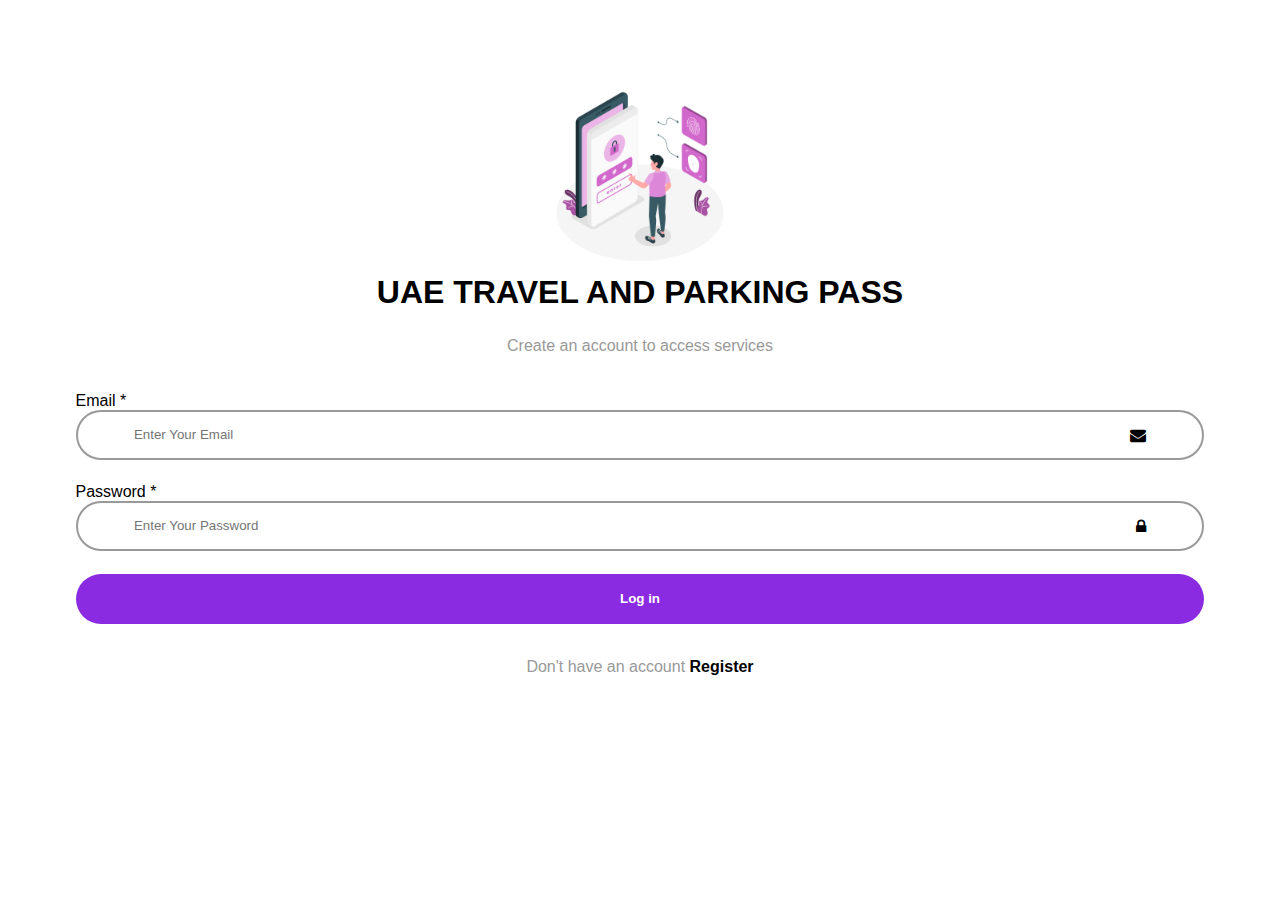
<file: index.html>
<!DOCTYPE html>
<html lang="en">

<head>
    <meta charset="UTF-8">
    <meta name="viewport" content="width=device-width, initial-scale=1.0">
    <link rel="stylesheet" href="https://cdnjs.cloudflare.com/ajax/libs/font-awesome/4.7.0/css/font-awesome.min.css">
    <link rel="stylesheet" href="./stylesheets/style.css">
    <title>Login</title>
</head>

<body>

    <figure>
        <img src="./assets/11436091_4707071.jpg" alt="..." />
    </figure>
    <h1>UAE TRAVEL AND PARKING PASS</h1>
    <p>Create an account to access services</p>
    <form action="home.html">
        <div class="full_input">
            <label for="email">Email *</label>
            <div class="input_field">
                <input type="email" id="email" placeholder="Enter Your Email" required />
                <i class="fa fa-envelope" aria-hidden="true"></i>
            </div>
        </div>
        <div class="full_input">
            <label for="password">Password *</label>
            <div class="input_field">
                <input type="password" id="password" placeholder="Enter Your Password" required />
                <i class="fa fa-lock" aria-hidden="true"></i>
            </div>
        </div>
        <div class="full_input">
            <button type="submit">Log in</button>
        </div>
        <p>Don't have an account <a href="register.html">Register</a></p>
    </form>


</body>

</html>
</file>
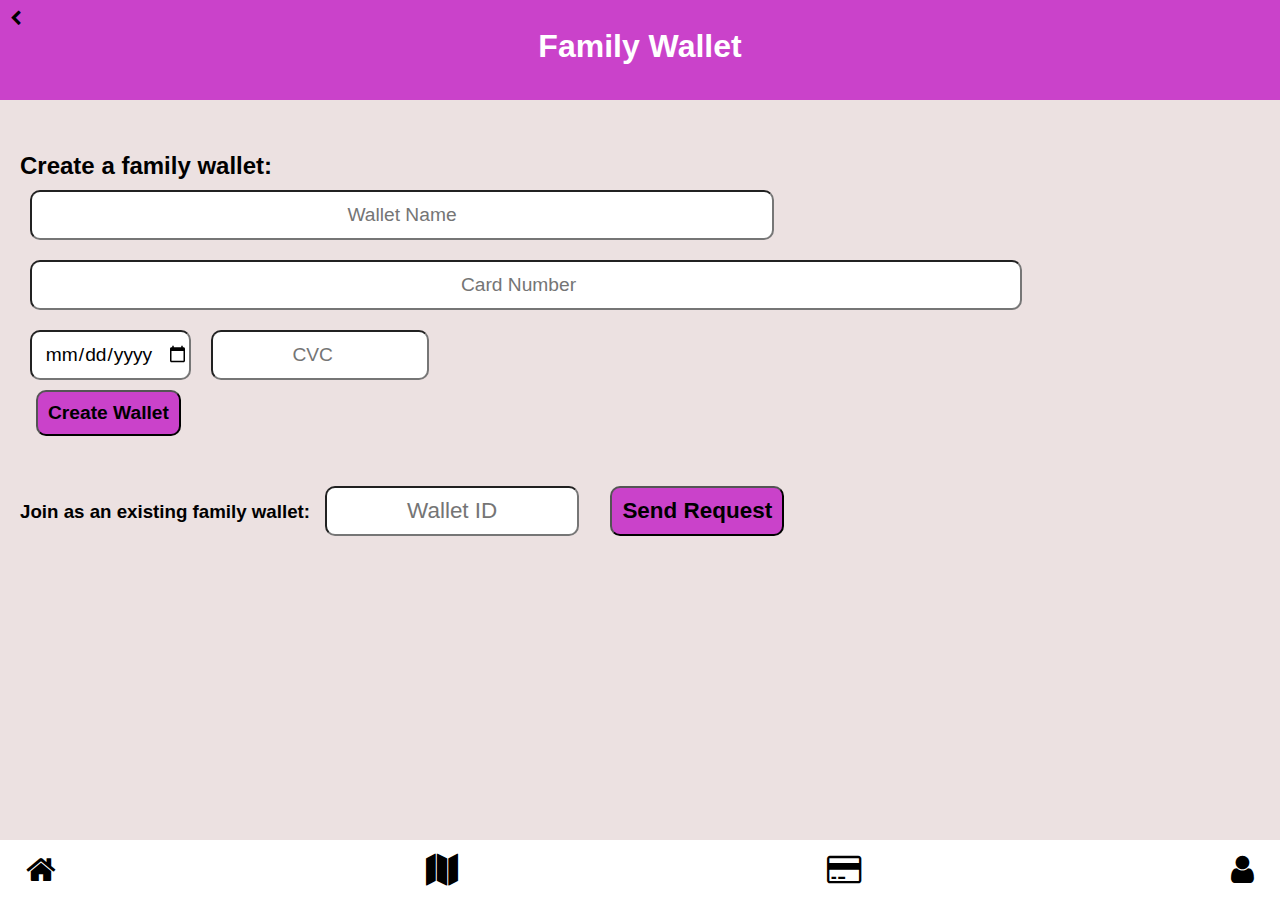
<file: addwallet.html>
<!DOCTYPE html>
<html lang="en">

<head>
    <meta charset="UTF-8">
    <meta name="viewport" content="width=device-width, initial-scale=1.0">
    <link rel="stylesheet" href="https://cdnjs.cloudflare.com/ajax/libs/font-awesome/4.7.0/css/font-awesome.min.css">
    <link rel="stylesheet" href="./stylesheets/addwallet.css">
    <title>Login</title>
</head>

<body>

    <header>
        <nav>
            <ul>
                <li><a href="home.html"><i class="fa fa-home" aria-hidden="true"></i></a></li>
                <li><a href=""><i class="fa fa-map" aria-hidden="true"></i></a></li>
                <li><a href=""><i class="fa fa-credit-card" aria-hidden="true"></i></a></li>
                <li><a href="user.html"><i class="fa fa-user" aria-hidden="true"></i></a></li>
            </ul>
        </nav>
    </header>

    <section class="balance">
        <i class="fa fa-chevron-left" aria-hidden="true"></i>
        <h1>Family Wallet</h1>
    </section>

    <form action="">
        <h2>Create a family wallet:</h2>
        <input type="text" placeholder="Wallet Name" id="name" />
        <br />
        <input type="number" placeholder="Card Number" id="number" />
        <div class="inputs">
            <input type="date" placeholder="Expiry Date" id="expiry" />
            <input type="number" placeholder="CVC" id="cvc" />
        </div>
        <button>Create Wallet</button>
    </form>

    <form action="">
        <h3>Join as an existing family wallet:</h>
            <input type="text" placeholder="Wallet ID" />
            <button>Send Request</button>
    </form>
</body>

</html>
</file>
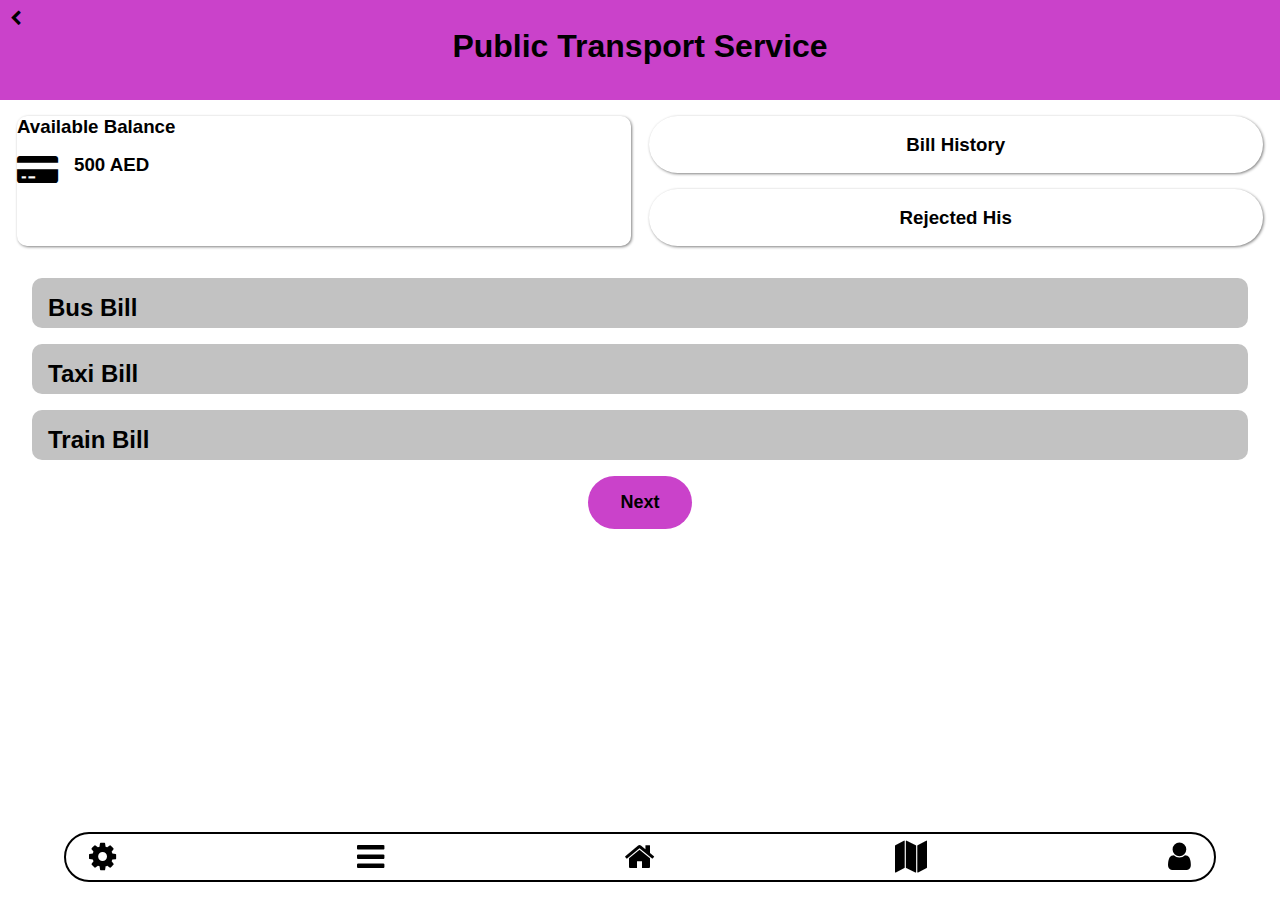
<file: history.html>
<!DOCTYPE html>
<html lang="en">

<head>
    <meta charset="UTF-8">
    <meta name="viewport" content="width=device-width, initial-scale=1.0">
    <link rel="stylesheet" href="https://cdnjs.cloudflare.com/ajax/libs/font-awesome/4.7.0/css/font-awesome.min.css">
    <link rel="stylesheet" href="./stylesheets/history.css">
    <title>Login</title>
</head>

<body>

    <header>
        <nav>
            <ul>
                <li><a href=""><i class="fa fa-cog" aria-hidden="true"></i></a></li>
                <li><a href=""><i class="fa fa-bars" aria-hidden="true"></i></a></li>
                <li><a href="home.html"><i class="fa fa-home" aria-hidden="true"></i></a></li>
                <li><a href=""><i class="fa fa-map" aria-hidden="true"></i></a></li>
                <li><a href="user.html"><i class="fa fa-user" aria-hidden="true"></i></a></li>
            </ul>
        </nav>
    </header>

    <section class="balance">
        <i class="fa fa-chevron-left" aria-hidden="true"></i>
        <h1>Public Transport Service</h1>
    </section>

    <section class="top-boxes">
        <div class="wallet">
            <h3>Available Balance</h3>
            <div class="balance-his">
                <i class="fa fa-credit-card-alt" aria-hidden="true"></i></a>
                <h3>500 AED</h3>
            </div>
        </div>
        <div class="small">
            <h3>Bill History</h3>
            <h3>Rejected His</h3>
        </div>
    </section>

    <section class="vehicles">
        <h2>Bus Bill</h2>
        <h2>Taxi Bill</h2>
        <h2>Train Bill</h2>
        <a href="parkingbill.html">Next</a>
    </section>
</body>

</html>
</file>
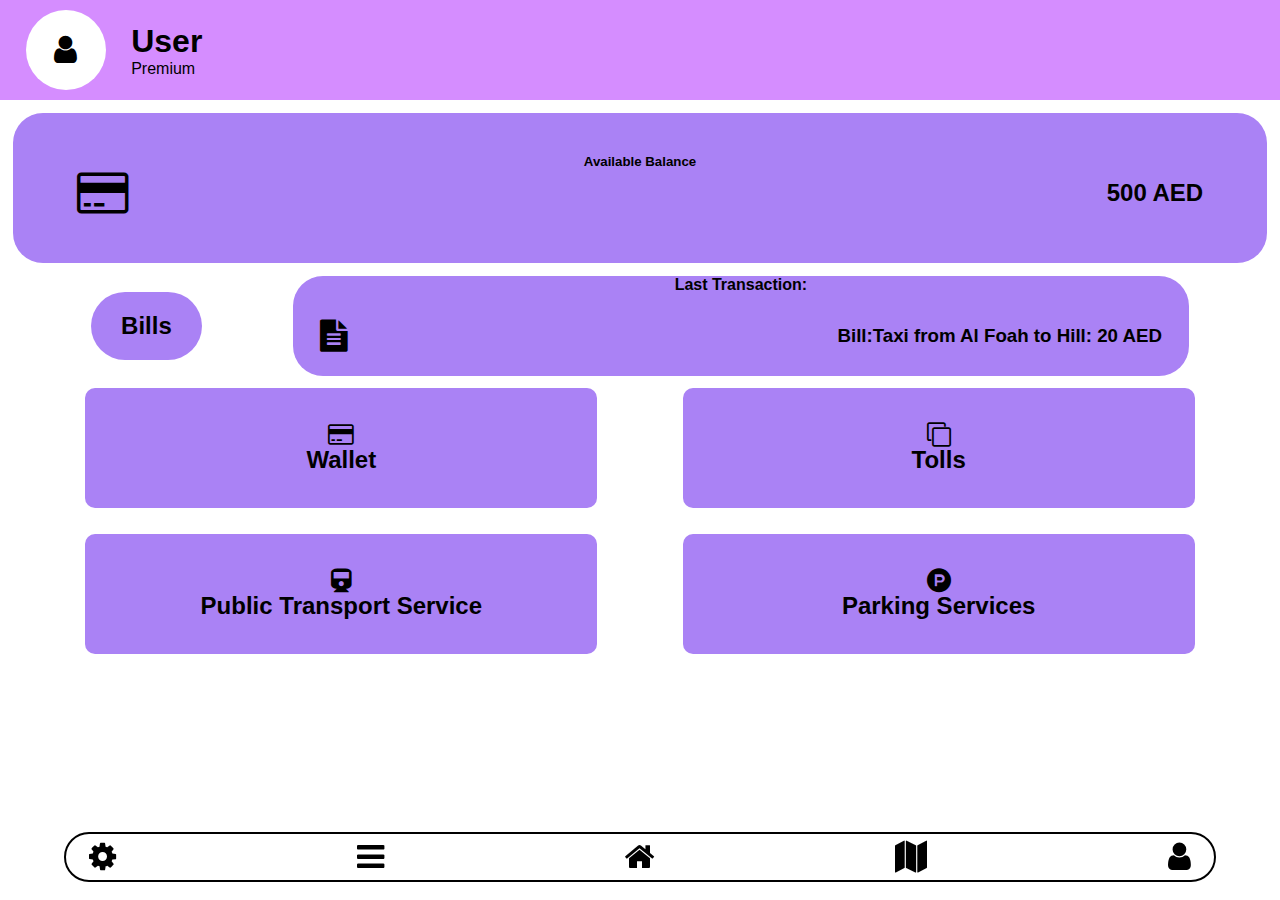
<file: home.html>
<!DOCTYPE html>
<html lang="en">

<head>
    <meta charset="UTF-8">
    <meta name="viewport" content="width=device-width, initial-scale=1.0">
    <link rel="stylesheet" href="https://cdnjs.cloudflare.com/ajax/libs/font-awesome/4.7.0/css/font-awesome.min.css">
    <link rel="stylesheet" href="./stylesheets/home.css">
    <title>Login</title>
</head>

<body>

    <header>
        <nav>
            <ul>
                <li><a href="addwallet.html"><i class="fa fa-cog" aria-hidden="true"></i></a></li>
                <li><a href="wallet.html"><i class="fa fa-bars" aria-hidden="true"></i></a></li>
                <li><a href="home.html"><i class="fa fa-home" aria-hidden="true"></i></a></li>
                <li><a href="history.html"><i class="fa fa-map" aria-hidden="true"></i></a></li>
                <li><a href="user.html"><i class="fa fa-user" aria-hidden="true"></i></a></li>
            </ul>
        </nav>
    </header>
    <section class="top-header">
        <div class="profile-logo">
            <i class="fa fa-user" aria-hidden="true"></i>
        </div>
        <div class="header-content">
            <h1>User</h1>
            <p>Premium</p>
        </div>
    </section>

    <section class="balance-section">
        <h5>Available Balance</h5>
        <div class="balance-section-text">
            <i class="fa fa-credit-card" aria-hidden="true"></i>
            <h2>500 AED</h2>
        </div>
    </section>
    <section class="bill-section">
        <h2>Bills</h2>
        <a href="history.html" class="bill-history">
            <h4>Last Transaction:</h4>
            <div class="bill-history-text">
                <i class="fa fa-file-text" aria-hidden="true"></i>
                <h3>Bill:Taxi from Al Foah to Hill: 20 AED</h3>
            </div>

        </a>
    </section>

    <section class="tools-section">
        <a href="wallet.html" class="box">
            <i class="fa fa-credit-card" aria-hidden="true"></i>
            <h2>Wallet</h2>
        </a>
        <a href="tolls.html" class="box">
            <i class="fa fa-clone" aria-hidden="true"></i>
            <h2>Tolls</h2>
        </a>
    </section>
    <section class="tools-section mb">
        <a href="pay.html" class="box">
            <i class="fa fa-train" aria-hidden="true"></i>
            <h2>Public Transport Service</h2>
        </a>
        <a href="parking.html" class="box">
            <i class="fa fa-product-hunt" aria-hidden="true"></i>
            <h2>Parking Services</h2>
        </a>
    </section>
</body>

</html>
</file>
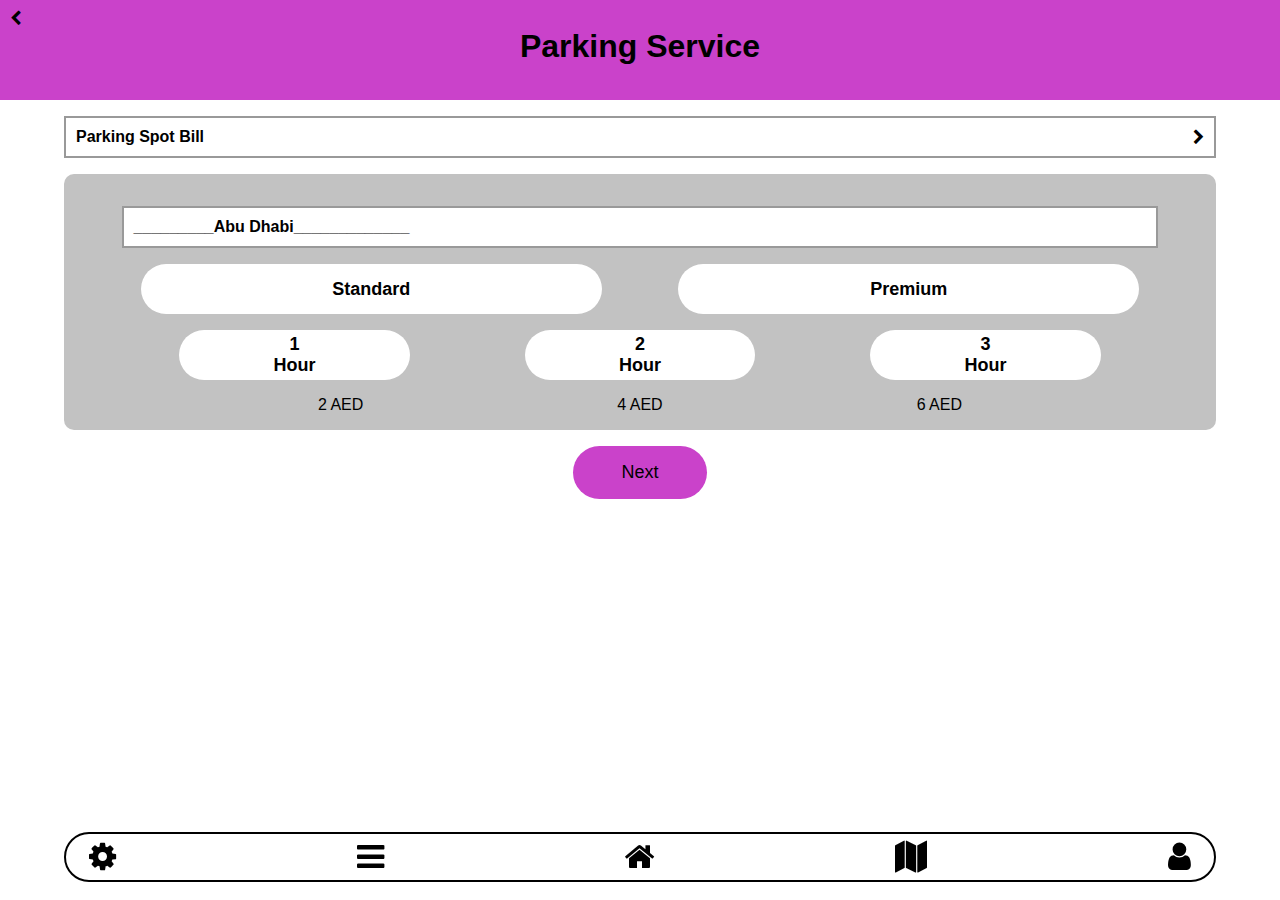
<file: parking.html>
<!DOCTYPE html>
<html lang="en">

<head>
    <meta charset="UTF-8">
    <meta name="viewport" content="width=device-width, initial-scale=1.0">
    <link rel="stylesheet" href="https://cdnjs.cloudflare.com/ajax/libs/font-awesome/4.7.0/css/font-awesome.min.css">
    <link rel="stylesheet" href="./stylesheets/parking.css">
    <title>Login</title>
</head>

<body>

    <header>
        <nav>
            <ul>
                <li><a href=""><i class="fa fa-cog" aria-hidden="true"></i></a></li>
                <li><a href=""><i class="fa fa-bars" aria-hidden="true"></i></a></li>
                <li><a href="home.html"><i class="fa fa-home" aria-hidden="true"></i></a></li>
                <li><a href=""><i class="fa fa-map" aria-hidden="true"></i></a></li>
                <li><a href="user.html"><i class="fa fa-user" aria-hidden="true"></i></a></li>
            </ul>
        </nav>
    </header>


    <section class="balance">
        <i class="fa fa-chevron-left" aria-hidden="true"></i>
        <h1>Parking Service</h1>
    </section>

    <a href="parkingbill.html" class="parking-bill">
        <h4> Parking Spot Bill</h4>
        <i class="fa fa-chevron-right" aria-hidden="true"></i>
    </a>

    <section class="bill-info">
        <a href="parkingbill.html" class="parking-bill colorw">
            _________Abu Dhabi_____________
        </a>

        <div class="stand-prem">
            <button class="sp">Standard</button>
            <button class="sp">Premium</button>
        </div>
        <div class="stand-prem">
            <button class="time">1<br />Hour</button>
            <button class="time">2<br />Hour</button>
            <button class="time">3<br />Hour</button>
        </div>
        <div class="stand-prem">
            <p class="price">2 AED</p>
            <p class="price">4 AED</p>
            <p class="price">6 AED</p>
        </div>
    </section>
    <a href="pay.html" class="next">Next</a>

</body>

</html>
</file>
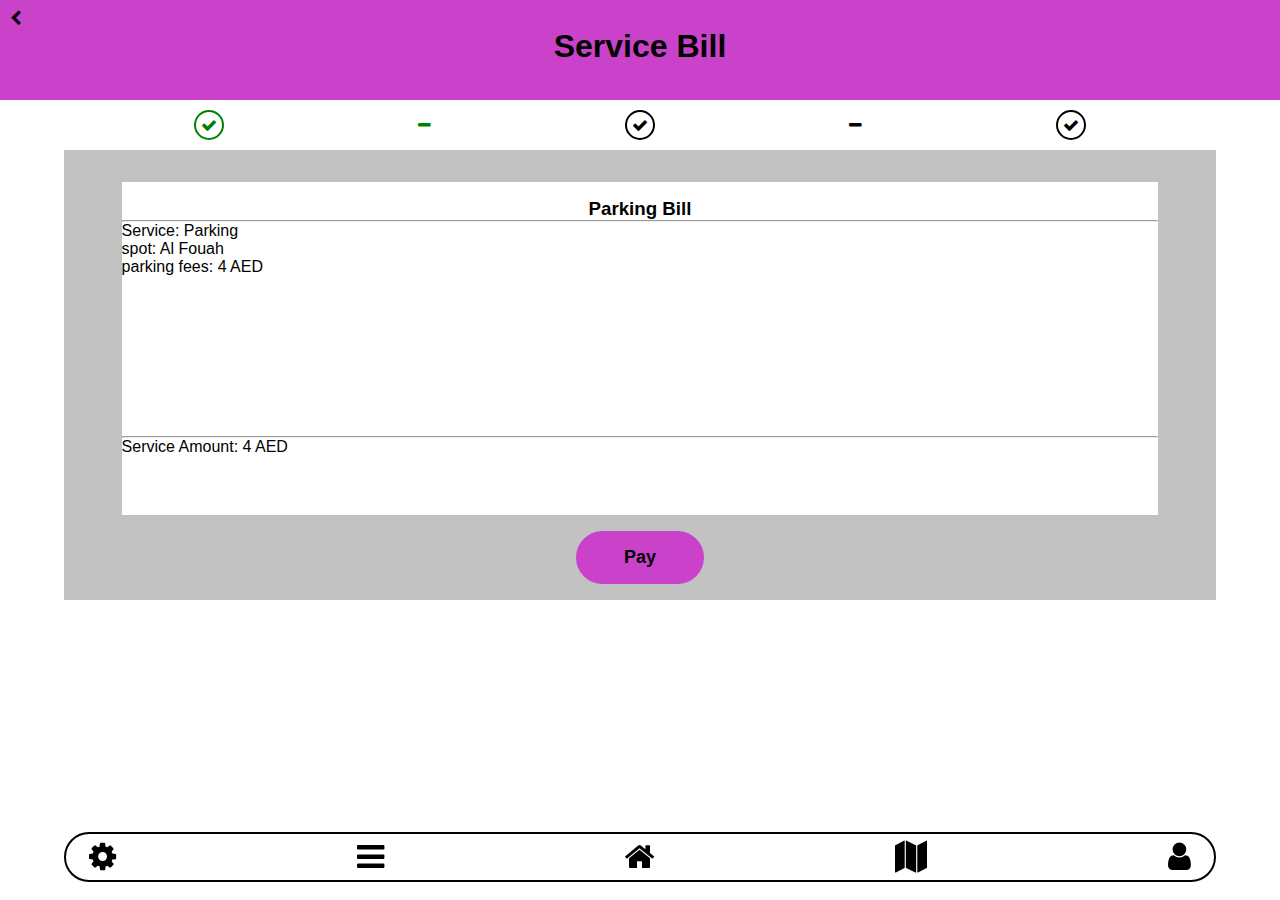
<file: parkingbill.html>
<!DOCTYPE html>
<html lang="en">

<head>
    <meta charset="UTF-8">
    <meta name="viewport" content="width=device-width, initial-scale=1.0">
    <link rel="stylesheet" href="https://cdnjs.cloudflare.com/ajax/libs/font-awesome/4.7.0/css/font-awesome.min.css">
    <link rel="stylesheet" href="./stylesheets/parkingbill.css">
    <title>Login</title>
</head>

<body>

    <header>
        <nav>
            <ul>
                <li><a href=""><i class="fa fa-cog" aria-hidden="true"></i></a></li>
                <li><a href=""><i class="fa fa-bars" aria-hidden="true"></i></a></li>
                <li><a href="home.html"><i class="fa fa-home" aria-hidden="true"></i></a></li>
                <li><a href=""><i class="fa fa-map" aria-hidden="true"></i></a></li>
                <li><a href="user.html"><i class="fa fa-user" aria-hidden="true"></i></a></li>
            </ul>
        </nav>
    </header>

    <section class="balance">
        <i class="fa fa-chevron-left" aria-hidden="true"></i>
        <h1>Service Bill</h1>
    </section>
    <section class="icons">
        <div class="check" style="color: green; border: 2px solid green;"> <i class="fa fa-check"
                aria-hidden="true"></i></div>
        <i class="fa fa-minus" aria-hidden="true" style="color: green;"></i>
        <div class="check"> <i class="fa fa-check" aria-hidden="true"></i></div>
        <i class="fa fa-minus" aria-hidden="true"></i>
        <div class="check"> <i class="fa fa-check" aria-hidden="true"></i></div>
    </section>
    <section class="bill-section">
        <div class="bill">
            <h3>Parking Bill</h3>
            <hr />
            <p>Service: Parking</p>
            <p>spot: Al Fouah</p>
            <p>parking fees: 4 AED</p>
            <hr class="hr" />
            <p>Service Amount: 4 AED</p>
        </div>
        <a href="success.html">Pay</a>
    </section>
</body>

</html>
</file>
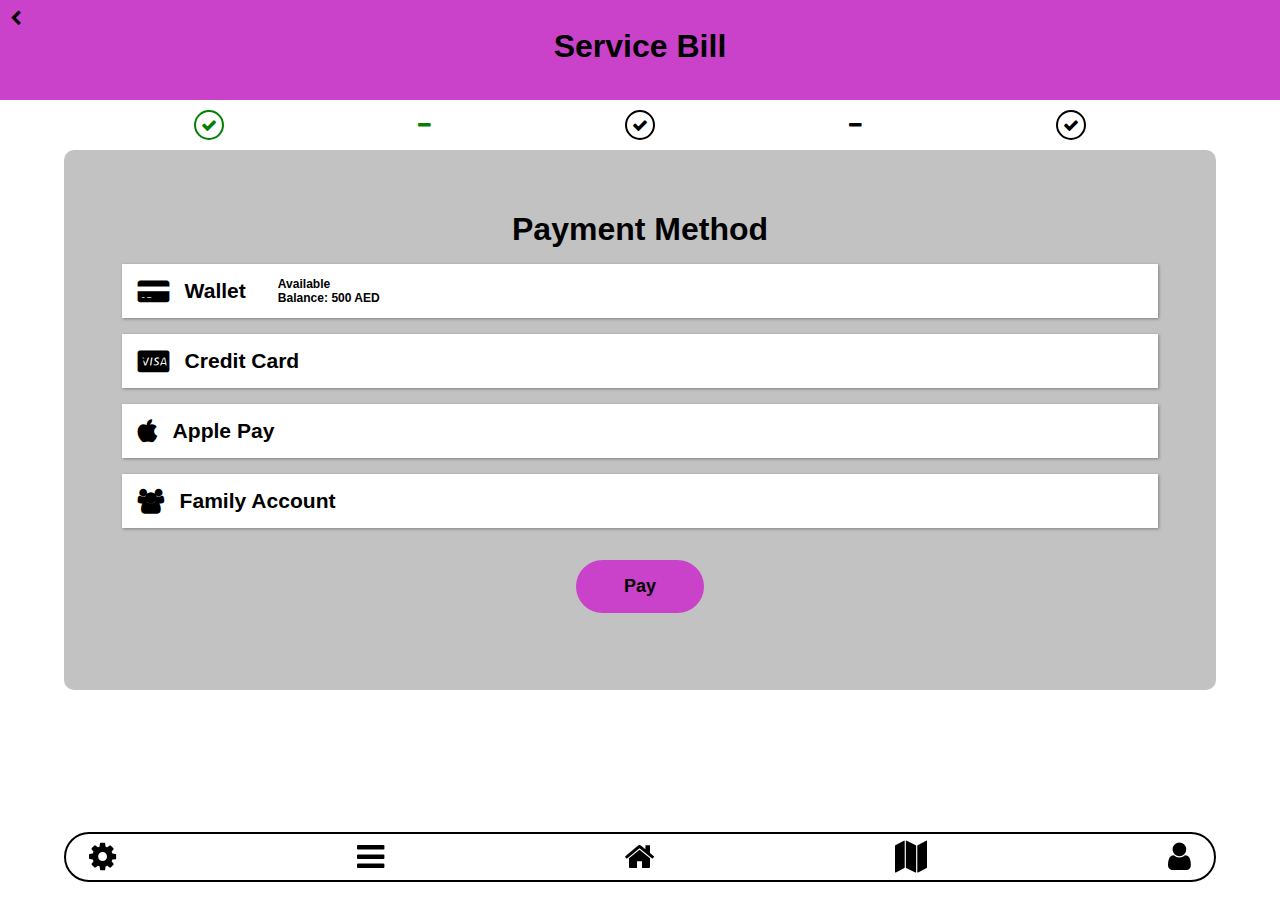
<file: pay.html>
<!DOCTYPE html>
<html lang="en">

<head>
    <meta charset="UTF-8">
    <meta name="viewport" content="width=device-width, initial-scale=1.0">
    <link rel="stylesheet" href="https://cdnjs.cloudflare.com/ajax/libs/font-awesome/4.7.0/css/font-awesome.min.css">
    <link rel="stylesheet" href="./stylesheets/pay.css">
    <title>Login</title>
</head>

<body>

    <header>
        <nav>
            <ul>
                <li><a href=""><i class="fa fa-cog" aria-hidden="true"></i></a></li>
                <li><a href=""><i class="fa fa-bars" aria-hidden="true"></i></a></li>
                <li><a href="home.html"><i class="fa fa-home" aria-hidden="true"></i></a></li>
                <li><a href=""><i class="fa fa-map" aria-hidden="true"></i></a></li>
                <li><a href="user.html"><i class="fa fa-user" aria-hidden="true"></i></a></li>
            </ul>
        </nav>
    </header>

    <section class="balance">
        <i class="fa fa-chevron-left" aria-hidden="true"></i>
        <h1>Service Bill</h1>
    </section>
    <section class="icons">
        <div class="check" style="color: green; border: 2px solid green;"> <i class="fa fa-check"
                aria-hidden="true"></i></div>
        <i class="fa fa-minus" aria-hidden="true" style="color: green;"></i>
        <div class="check"> <i class="fa fa-check" aria-hidden="true"></i></div>
        <i class="fa fa-minus" aria-hidden="true"></i>
        <div class="check"> <i class="fa fa-check" aria-hidden="true"></i></div>
    </section>
    <section class="bill-section">
        <h1>Payment Method</h1>
        <div class="box">
            <i class="fa fa-credit-card-alt" aria-hidden="true"></i>
            <h3>Wallet</h3>
            <h6>Available <br /> Balance: <span>500 AED</span></h6>
        </div>
        <div class="box">
            <i class="fa fa-cc-visa" aria-hidden="true"></i>
            <h3>Credit Card</h3>
        </div>
        <div class="box">
            <i class="fa fa-apple" aria-hidden="true"></i>
            <h3>Apple Pay</h3>
        </div>
        <div class="box">
            <i class="fa fa-users" aria-hidden="true"></i>
            <h3>Family Account</h3>
        </div>
        <a href="success.html">Pay</a>
    </section>
</body>

</html>
</file>
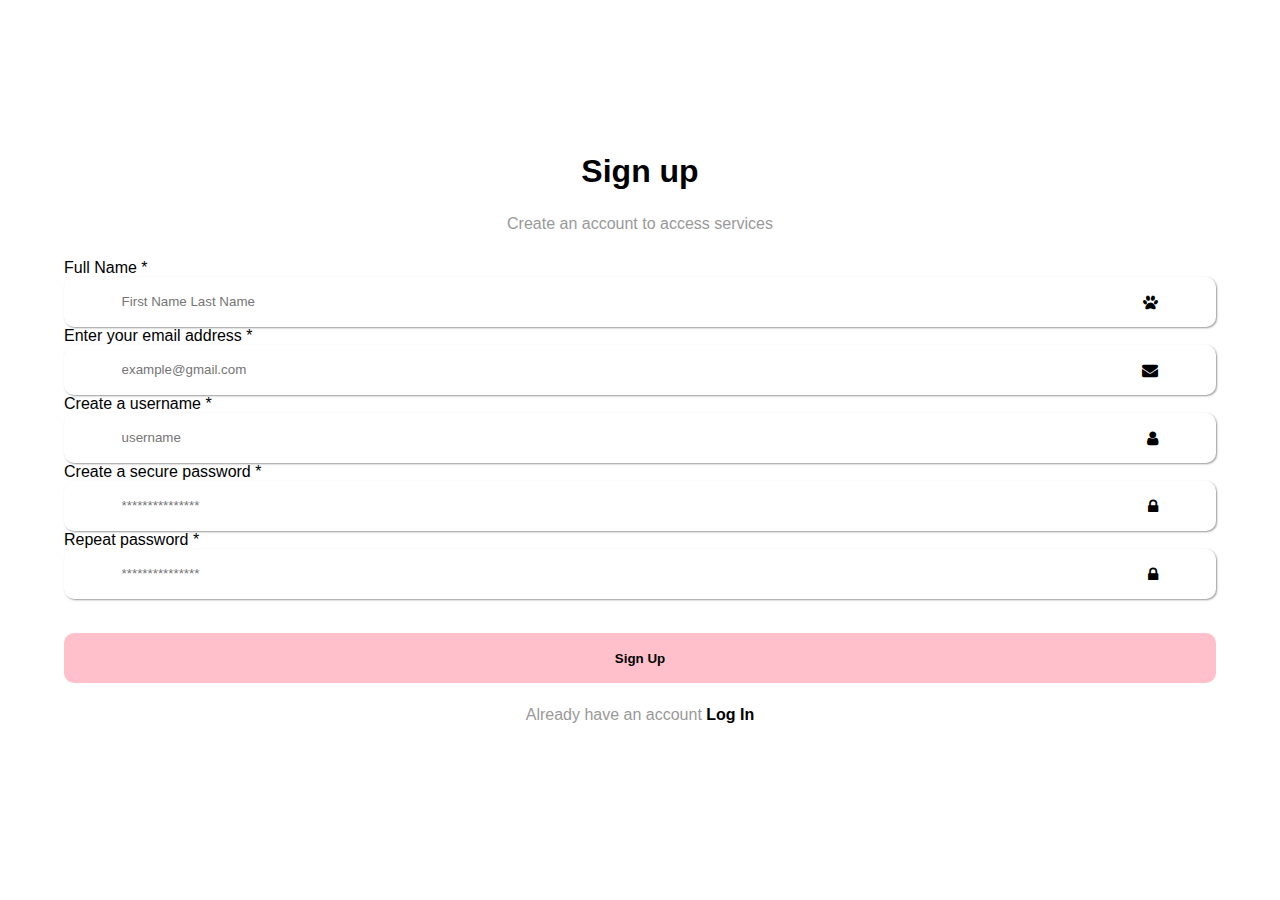
<file: register.html>
<!DOCTYPE html>
<html lang="en">

<head>
    <meta charset="UTF-8">
    <meta name="viewport" content="width=device-width, initial-scale=1.0">
    <link rel="stylesheet" href="https://cdnjs.cloudflare.com/ajax/libs/font-awesome/4.7.0/css/font-awesome.min.css">
    <link rel="stylesheet" href="./stylesheets/register.css">
    <title>Login</title>
</head>

<body>

    <h1>Sign up</h1>
    <p>Create an account to access services</p>
    <form action="home.html">
        <div class="full_input">
            <label for="fullname">Full Name *</label>
            <div class="input_field">
                <input type="text" id="fullname" placeholder="First Name Last Name" required />
                <i class="fa fa-paw" aria-hidden="true"></i>
            </div>
        </div>
        <div class="full_input">
            <label for="email">Enter your email address *</label>
            <div class="input_field">
                <input type="email" id="email" placeholder="example@gmail.com" required />
                <i class="fa fa-envelope" aria-hidden="true"></i>
            </div>
        </div>
        <div class="full_input">
            <label for="username">Create a username *</label>
            <div class="input_field">
                <input type="text" id="username" placeholder="username" required />
                <i class="fa fa-user" aria-hidden="true"></i>
            </div>
        </div>

        <div class="full_input">
            <label for="password">Create a secure password *</label>
            <div class="input_field">
                <input type="password" id="password" placeholder="***************" required />
                <i class="fa fa-lock" aria-hidden="true"></i>
            </div>
        </div>
        <div class="full_input">
            <label for="cpassword">Repeat password *</label>
            <div class="input_field">
                <input type="password" id="cpassword" placeholder="***************" required />
                <i class="fa fa-lock" aria-hidden="true"></i>
            </div>
        </div>
        <div class="full_input">
            <button type="submit">Sign Up</button>
        </div>
        <p>Already have an account <a href="index.html">Log In</a></p>
    </form>


</body>

</html>
</file>
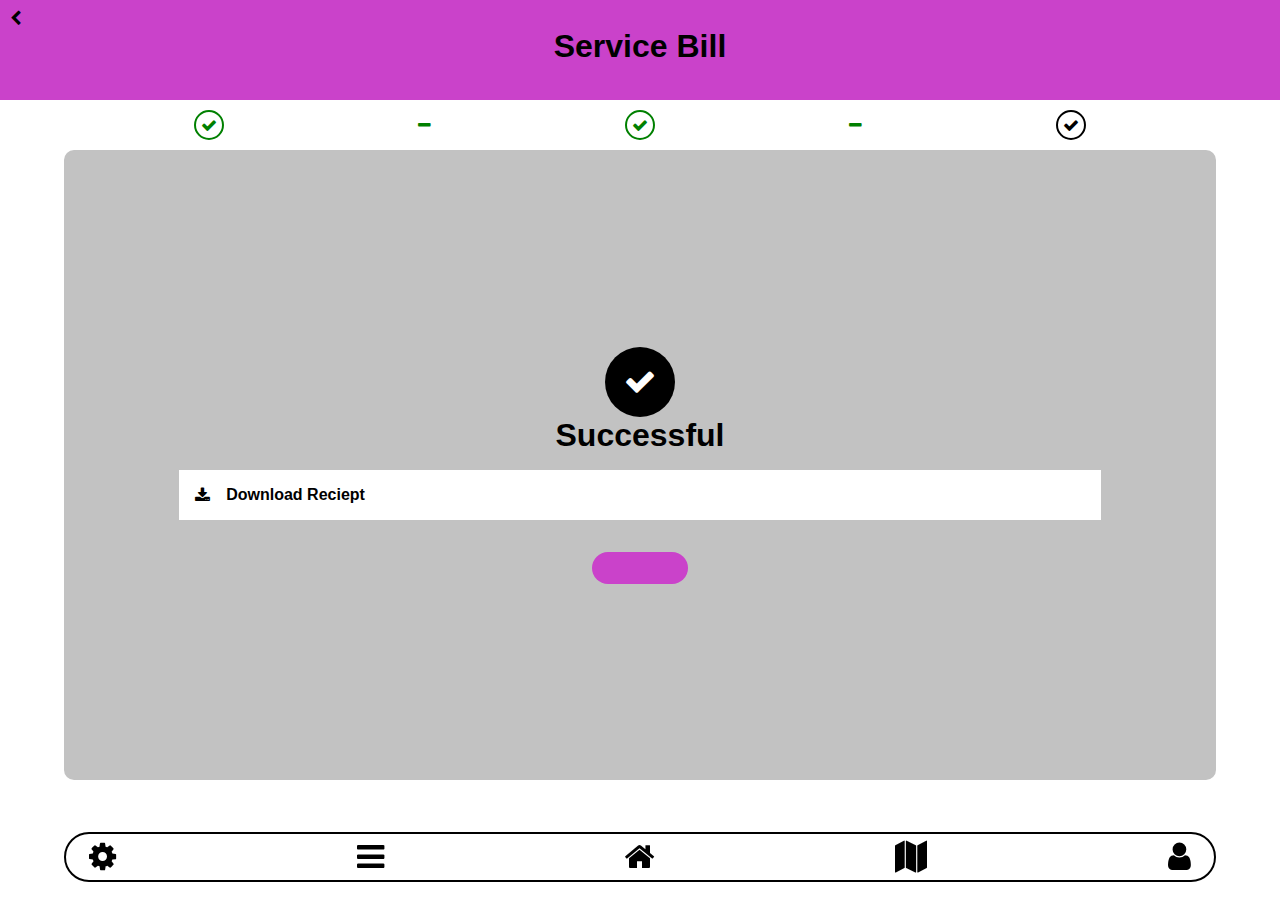
<file: success.html>
<!DOCTYPE html>
<html lang="en">

<head>
    <meta charset="UTF-8">
    <meta name="viewport" content="width=device-width, initial-scale=1.0">
    <link rel="stylesheet" href="https://cdnjs.cloudflare.com/ajax/libs/font-awesome/4.7.0/css/font-awesome.min.css">
    <link rel="stylesheet" href="./stylesheets/success.css">
    <title>Login</title>
</head>

<body>

    <header>
        <nav>
            <ul>
                <li><a href=""><i class="fa fa-cog" aria-hidden="true"></i></a></li>
                <li><a href=""><i class="fa fa-bars" aria-hidden="true"></i></a></li>
                <li><a href="home.html"><i class="fa fa-home" aria-hidden="true"></i></a></li>
                <li><a href=""><i class="fa fa-map" aria-hidden="true"></i></a></li>
                <li><a href="user.html"><i class="fa fa-user" aria-hidden="true"></i></a></li>
            </ul>
        </nav>
    </header>

    <section class="balance">
        <i class="fa fa-chevron-left" aria-hidden="true"></i>
        <h1>Service Bill</h1>
    </section>
    <section class="icons">
        <div class="check" style="color: green; border: 2px solid green;"> <i class="fa fa-check"
                aria-hidden="true"></i></div>
        <i class="fa fa-minus" aria-hidden="true" style="color: green;"></i>
        <div class="check" style="color: green; border: 2px solid green;"> <i class="fa fa-check"
                aria-hidden="true"></i></div>
        <i class="fa fa-minus" aria-hidden="true" style="color: green;"></i>
        <div class="check"> <i class="fa fa-check" aria-hidden="true"></i></div>
    </section>

    <section class="success-section">
        <div class="check2"> <i class="fa fa-check" aria-hidden="true"></i></div>
        <h1>Successful</h1>
        <div class="download">
            <i class="fa fa-download" aria-hidden="true"></i>
            <h4>Download Reciept</h4>
        </div>
        <button></button>
    </section>
</body>

</html>
</file>
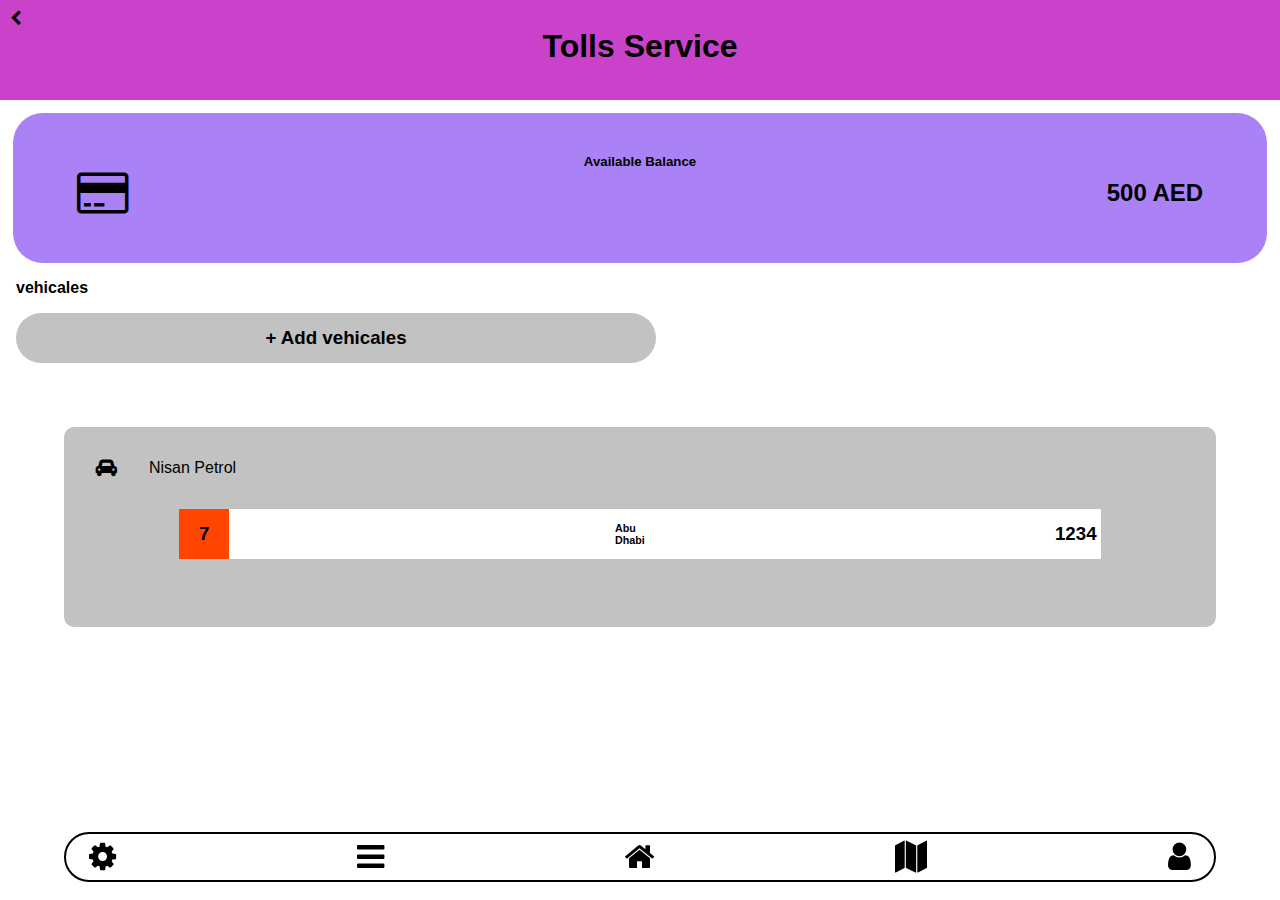
<file: tolls.html>
<!DOCTYPE html>
<html lang="en">

<head>
    <meta charset="UTF-8">
    <meta name="viewport" content="width=device-width, initial-scale=1.0">
    <link rel="stylesheet" href="https://cdnjs.cloudflare.com/ajax/libs/font-awesome/4.7.0/css/font-awesome.min.css">
    <link rel="stylesheet" href="./stylesheets/tolls.css">
    <title>Login</title>
</head>

<body>

    <header>
        <nav>
            <ul>
                <li><a href=""><i class="fa fa-cog" aria-hidden="true"></i></a></li>
                <li><a href=""><i class="fa fa-bars" aria-hidden="true"></i></a></li>
                <li><a href="home.html"><i class="fa fa-home" aria-hidden="true"></i></a></li>
                <li><a href=""><i class="fa fa-map" aria-hidden="true"></i></a></li>
                <li><a href="user.html"><i class="fa fa-user" aria-hidden="true"></i></a></li>
            </ul>
        </nav>
    </header>

    <section class="balance">
        <i class="fa fa-chevron-left" aria-hidden="true"></i>
        <h1>Tolls Service</h1>
    </section>


    <section class="balance-section">
        <h5>Available Balance</h5>
        <div class="balance-section-text">
            <i class="fa fa-credit-card" aria-hidden="true"></i>
            <h2>500 AED</h2>
        </div>
    </section>
    <section class="second-section">
        <h4>vehicales</h4>
        <h3>+ Add vehicales</h3>
    </section>
    <section class="bottom-section">
        <div class="text">
            <i class="fa fa-car" aria-hidden="true"></i>
            <p>Nisan Petrol</p>
        </div>
        <div class="three-info">
            <h3 class="orange">7</h3>
            <h6>Abu Dhabi</h6>
            <h3>1234</h3>
        </div>
    </section>
</body>

</html>
</file>
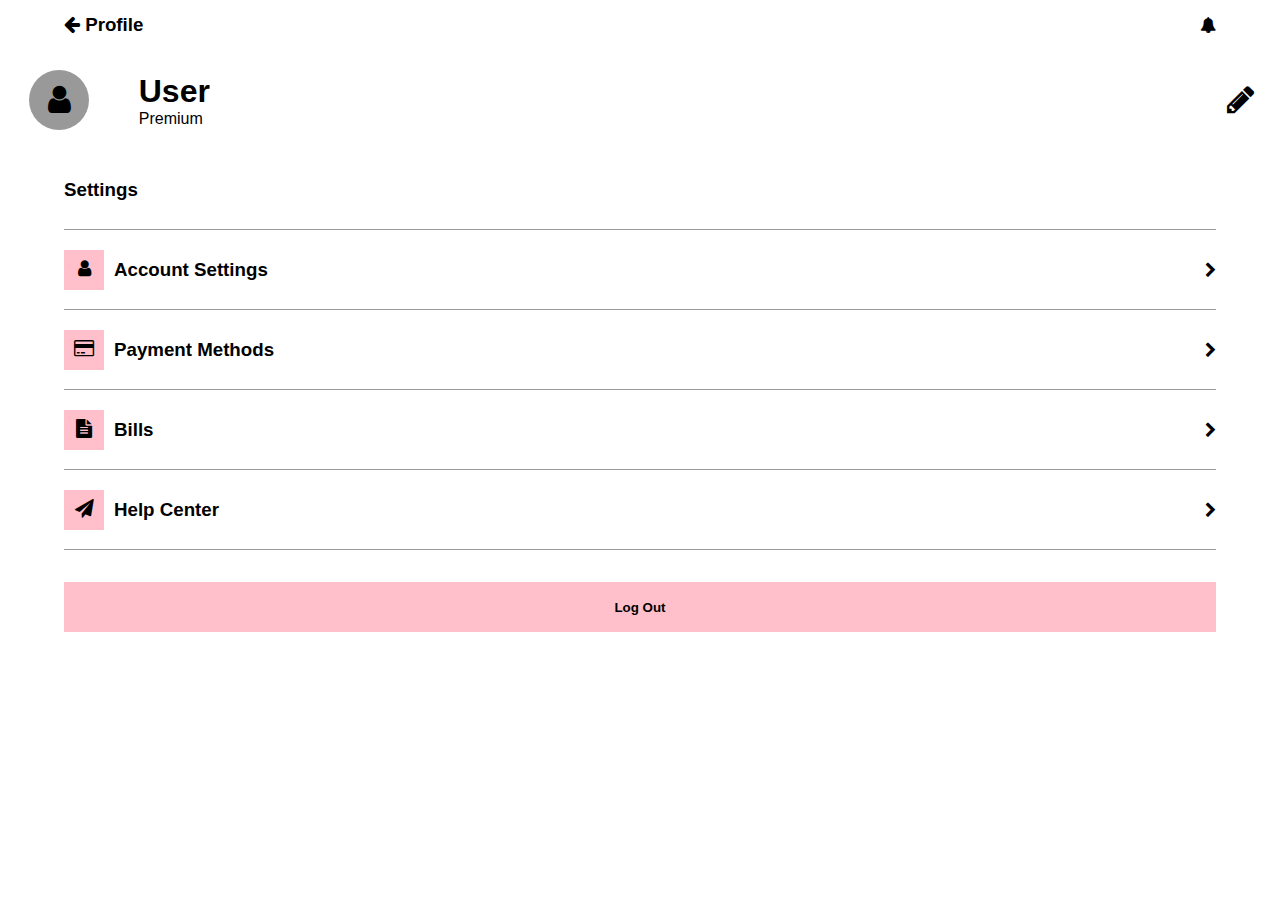
<file: user.html>
<!DOCTYPE html>
<html lang="en">

<head>
    <meta charset="UTF-8">
    <meta name="viewport" content="width=device-width, initial-scale=1.0">
    <link rel="stylesheet" href="https://cdnjs.cloudflare.com/ajax/libs/font-awesome/4.7.0/css/font-awesome.min.css">
    <link rel="stylesheet" href="./stylesheets/user.css">
    <title>Login</title>
</head>

<body>

    <header>
        <h3><i class="fa fa-arrow-left" aria-hidden="true"></i> Profile</h3>
        <i class="fa fa-bell" aria-hidden="true"></i>
    </header>

    <section class="top-header">
        <div class="top-with-pencil">
            <div class="fix">
                <div class="profile-logo">
                    <i class="fa fa-user" aria-hidden="true"></i>
                </div>
                <div class="header-content">
                    <h1>User</h1>
                    <p>Premium</p>
                </div>
            </div>
            <i class="fa fa-pencil" aria-hidden="true"></i>
        </div>
    </section>


    <section class="settings-section">
        <div class="box">
            <h3>Settings</h3>
        </div>
        <a href="" class="box">
            <h3><i class="fa fa-user" aria-hidden="true"></i> Account Settings</h3>
            <i class="fa fa-chevron-right" aria-hidden="true"></i>
        </a>
        <a href="wallet.html" class="box">
            <h3><i class="fa fa-credit-card" aria-hidden="true"></i> Payment Methods</h3>
            <i class="fa fa-chevron-right" aria-hidden="true"></i>
        </a>
        <a href="" class="box">
            <h3><i class="fa fa-file-text" aria-hidden="true"></i> Bills</h3>
            <i class="fa fa-chevron-right" aria-hidden="true"></i>
        </a>
        <a href="" class="box">
            <h3><i class="fa fa-paper-plane" aria-hidden="true"></i> Help Center</h3>
            <i class="fa fa-chevron-right" aria-hidden="true"></i>
        </a>
        <button type="submit">Log Out</button>
    </section>

</body>

</html>
</file>
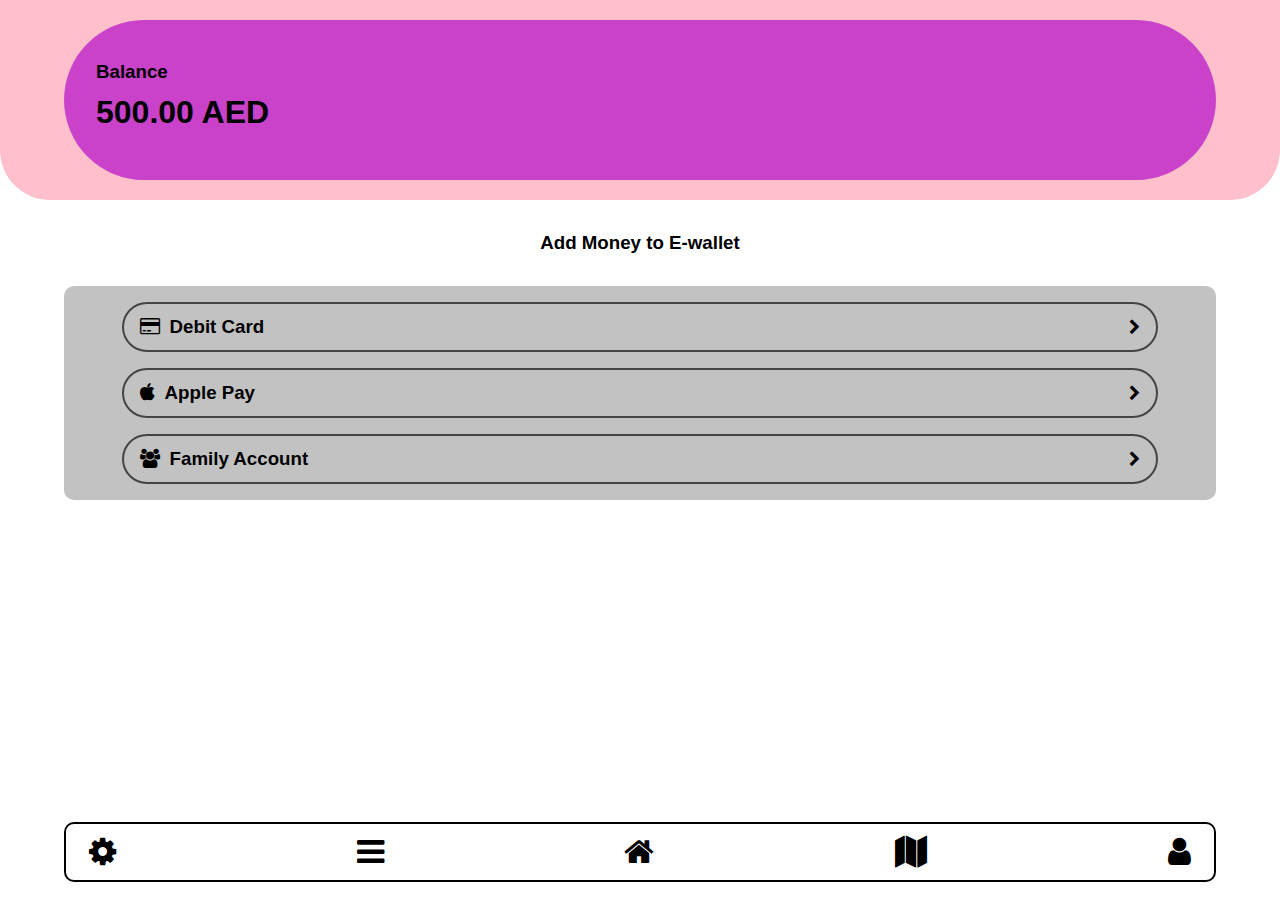
<file: wallet.html>
<!DOCTYPE html>
<html lang="en">

<head>
    <meta charset="UTF-8">
    <meta name="viewport" content="width=device-width, initial-scale=1.0">
    <link rel="stylesheet" href="https://cdnjs.cloudflare.com/ajax/libs/font-awesome/4.7.0/css/font-awesome.min.css">
    <link rel="stylesheet" href="./stylesheets/wallet.css">
    <title>Login</title>
</head>

<body>

    <header>
        <nav>
            <ul>
                <li><a href=""><i class="fa fa-cog" aria-hidden="true"></i></a></li>
                <li><a href=""><i class="fa fa-bars" aria-hidden="true"></i></a></li>
                <li><a href="home.html"><i class="fa fa-home" aria-hidden="true"></i></a></li>
                <li><a href=""><i class="fa fa-map" aria-hidden="true"></i></a></li>
                <li><a href="user.html"><i class="fa fa-user" aria-hidden="true"></i></a></li>
            </ul>
        </nav>
    </header>

    <section class="balance-section">
        <div class="balance">
            <h3>Balance</h3>
            <h1>500.00 AED</h1>
        </div>
    </section>

    <h3 style="margin-top: 2rem;">Add Money to E-wallet</h3>
    <section class="settings-section">
        <a href="addwallet.html" class="box">
            <h3><i class="fa fa-credit-card" aria-hidden="true"></i> Debit Card</h3>
            <i class="fa fa-chevron-right" aria-hidden="true"></i>
        </a>
        <a href="" class="box">
            <h3><i class="fa fa-apple" aria-hidden="true"></i> Apple Pay</h3>
            <i class="fa fa-chevron-right" aria-hidden="true"></i>
        </a>
        <a href="" class="box">
            <h3><i class="fa fa-users" aria-hidden="true"></i> Family Account</h3>
            <i class="fa fa-chevron-right" aria-hidden="true"></i>
        </a>
    </section>
</body>

</html>
</file>
<file: stylesheets/style.css>
* {
    margin: 0%;
    padding: 0%;
    box-sizing: border-box;
}

body {
    display: flex;
    align-items: center;
    justify-content: center;
    flex-direction: column;
    height: 100vh;
    width: 100%;
    font-family: 'Gill Sans', 'Gill Sans MT', Calibri, 'Trebuchet MS', sans-serif;
}

figure img {
    height: 200px;
    width: 200px;
}

h1 {
    text-align: center;
}

p {
    color: #999;
    margin: 2% 0%;
    text-align: center;
}

form {
    width: 100%;
    height: 50vh;
    padding: 0% 5%;
    display: flex;
    flex-direction: column;
    gap: 5%;
}

form .input_field {
    width: 100%;
    height: 50px;
    border-radius: 100px;
    border: 2px solid #999;
    display: flex;
    align-items: center;
    justify-content: space-between;
    padding: 0% 5%;
}

form input {
    width: 90%;
    height: 100%;
    border: none;
    outline: none;
}

form label {
    margin-bottom: -5%;
}

form button {
    height: 50px;
    width: 100%;
    border-radius: 100px;
    background-color: blueviolet;
    border: none;
    color: white;
    font-weight: bolder;
}

form a {
    text-decoration: none;
    color: black;
    font-weight: bolder;
}

.full_input {
    margin: 2% 0%;
}

@media (min-width: 768px) {
    .full_input {
        margin: 1%;
    }
}
</file>
<file: stylesheets/addwallet.css>
* {
    margin: 0%;
    padding: 0%;
    box-sizing: border-box;
    font-family: 'Gill Sans', 'Gill Sans MT', Calibri, 'Trebuchet MS', sans-serif;
}

body {
    background-color: #ece1e1;
    margin-bottom: 5rem;
}

header {
    display: flex;
    align-items: center;
    justify-content: center;
}

header nav {
    width: 100%;
    height: 60px;
    position: fixed;
    bottom: 0%;
    background-color: white;
}

header nav ul {
    display: flex;
    align-items: center;
    justify-content: space-between;
    padding: 2%;
    height: 100%;
}

header nav ul li {
    list-style-type: none;
}

header nav ul li a {
    color: black;
    font-weight: bolder;
    font-size: 2rem;
}

.balance {
    width: 100%;
    height: 100px;
    background-color: rgb(202, 66, 202);
    padding: 10px;
}

.balance h1 {
    text-align: center;
    color: white;
    font-size: xx-large;
}

form {
    padding: 20px;
}

form h2 {
    margin-top: 2rem;
}

form input {
    height: 50px;
    margin: 10px;
    border-radius: 10px;
    font-size: larger;
    text-align: center;
}

#name {
    width: 60%;
}

#number {
    width: 80%;
}

.inputs {
    display: flex;
    align-items: center;
}

form button {
    padding: 10px;
    background-color: rgb(202, 66, 202);
    font-size: larger;
    font-weight: bolder;
    margin-left: 1rem;
    border-radius: 10px;
}
</file>
<file: stylesheets/history.css>
* {
    margin: 0%;
    padding: 0%;
    box-sizing: border-box;
    font-family: 'Gill Sans', 'Gill Sans MT', Calibri, 'Trebuchet MS', sans-serif;
}

body {
    display: flex;
    align-items: center;
    justify-content: center;
    flex-direction: column;
    margin-bottom: 5rem;
}

header {
    display: flex;
    align-items: center;
    justify-content: center;
}

header nav {
    width: 90%;
    height: 50px;
    border-radius: 100px;
    position: fixed;
    bottom: 2%;
    border: 2px solid black;
    background-color: white;
}

header nav ul {
    display: flex;
    align-items: center;
    justify-content: space-between;
    padding: 2%;
    height: 100%;
}

header nav ul li {
    list-style-type: none;
}

header nav ul li a {
    color: black;
    font-weight: bolder;
    font-size: 2rem;
}

.balance {
    width: 100%;
    height: 100px;
    background-color: rgb(202, 66, 202);
    padding: 10px;
}

.balance h1 {
    text-align: center;
}

.top-boxes {
    display: flex;
    align-items: center;
    justify-content: space-evenly;
    width: 100%;
}

.wallet {
    border-color: white;
    box-shadow: 1px 1px 3px gray;
    height: 130px;
    border-radius: 10px;
    width: 48%;
    margin-top: 1rem;
}

.small {
    width: 48%;
    height: 130px;
    display: flex;
    align-items: center;
    justify-content: space-between;
    flex-direction: column;
    gap: 1rem;
    margin-top: 1rem;
}

.balance-his {
    display: flex;
    margin-top: 1rem;
}

.balance-his i {
    font-size: xx-large;
    margin-right: 1rem;
}

.small h3 {
    height: 50%;
    width: 100%;
    background-color: white;
    box-shadow: 1px 1px 3px gray;
    border-radius: 100px;
    display: flex;
    align-items: center;
    justify-content: center;
}

.vehicles {
    width: 95%;
    display: flex;
    align-items: center;
    justify-content: center;
    gap: 1rem;
    flex-direction: column;
    margin-top: 2rem;
}

.vehicles h2 {
    width: 100%;
    background-color: #c2c2c2;
    height: 50px;
    padding: 1rem;
    border-radius: 10px;
}

.vehicles a {
    background-color: rgb(202, 66, 202);
    padding: 1rem 2rem;
    border: none;
    font-size: large;
    font-weight: bolder;
    border-radius: 100px;
    text-decoration: none;
    color: black;
}
</file>
<file: stylesheets/home.css>
* {
    margin: 0%;
    padding: 0%;
    box-sizing: border-box;
    font-family: 'Gill Sans', 'Gill Sans MT', Calibri, 'Trebuchet MS', sans-serif;
}

body {
    margin-bottom: 5rem;
}

header {
    display: flex;
    align-items: center;
    justify-content: center;
}

header nav {
    width: 90%;
    height: 50px;
    border-radius: 100px;
    position: fixed;
    bottom: 2%;
    border: 2px solid black;
    background-color: white;
}

header nav ul {
    display: flex;
    align-items: center;
    justify-content: space-between;
    padding: 2%;
    height: 100%;
}

header nav ul li {
    list-style-type: none;
}

header nav ul li a {
    color: black;
    font-weight: bolder;
    font-size: 2rem;
}

body {
    display: flex;
    align-items: center;
    justify-content: center;
    flex-direction: column;
}

.top-header {
    width: 100%;
    height: 100px;
    background-color: rgb(213, 141, 255);
    display: flex;
    align-items: center;
}

.profile-logo {
    height: 80px;
    width: 80px;
    border-radius: 100px;
    background-color: white;
    display: flex;
    align-items: center;
    justify-content: center;
    margin: 2%;
}

.profile-logo i {
    font-size: xx-large;
}

.balance-section {
    width: 98%;
    background-color: rgb(170, 130, 245);
    height: 150px;
    border-radius: 30px;
    padding: 5%;
    margin: 1%;
}

.balance-section-text {
    display: flex;
    align-items: center;
    justify-content: space-between;
    width: 60%;
    margin-top: 5%;
}

.balance-section-text i {
    font-size: 3rem;
}

.bill-section {
    display: flex;
    align-items: center;
    justify-content: space-evenly;
    width: 100%;
}

.bill-section h2 {
    background-color: rgb(170, 130, 245);
    padding: 20px 30px;
    border-radius: 100px;
}

.bill-history {
    background-color: rgb(170, 130, 245);
    width: 70%;
    height: 100px;
    border-radius: 30px;
    text-decoration: none;
    color: black;
}

.bill-history h4 {
    text-align: center;
}

.bill-history-text {
    display: flex;
    align-items: center;
    justify-content: space-between;
    padding: 3%;
}

.bill-history-text i {
    font-size: xx-large;
}

.bill-history-text h3 {
    margin-left: 5%;
}

.tools-section {
    display: flex;
    align-items: center;
    justify-content: space-evenly;
    width: 100%;
}

.tools-section .box {
    width: 40%;
    height: 120px;
    text-decoration: none;
    color: black;
    display: flex;
    align-items: center;
    justify-content: center;
    flex-direction: column;
    background-color: rgb(170, 130, 245);
    border-radius: 10px;
    margin: 5% 0%;
}

.box i {
    font-size: x-large;
}

.box h2 {
    text-align: center;
}

@media (min-width: 768px) {
    .balance-section-text {
        margin: 0%;
        width: 100%;
    }

    .balance-section h5 {
        text-align: center;
        margin-top: -2%;
    }

    .tools-section .box {
        margin: 1% 0%;
    }

    .mb {
        margin-bottom: 5%;
    }
}
</file>
<file: stylesheets/parking.css>
* {
    margin: 0%;
    padding: 0%;
    box-sizing: border-box;
    font-family: 'Gill Sans', 'Gill Sans MT', Calibri, 'Trebuchet MS', sans-serif;
}

body {
    display: flex;
    align-items: center;
    justify-content: center;
    flex-direction: column;
    margin-bottom: 5rem;
}

header {
    display: flex;
    align-items: center;
    justify-content: center;
}

header nav {
    width: 90%;
    height: 50px;
    border-radius: 100px;
    position: fixed;
    bottom: 2%;
    border: 2px solid black;
    background-color: white;
}

header nav ul {
    display: flex;
    align-items: center;
    justify-content: space-between;
    padding: 2%;
    height: 100%;
}

header nav ul li {
    list-style-type: none;
}

header nav ul li a {
    color: black;
    font-weight: bolder;
    font-size: 2rem;
}

.balance {
    width: 100%;
    height: 100px;
    background-color: rgb(202, 66, 202);
    padding: 10px;
}

.balance h1 {
    text-align: center;
    font-size: xx-large;
}

.parking-bill {
    display: flex;
    align-items: center;
    justify-content: space-between;
    border: 2px solid #999;
    width: 90%;
    padding: 10px;
    margin-top: 1rem;
    text-decoration: none;
    color: black;
}

.bill-info {
    width: 90%;
    background-color: #c2c2c2;
    display: flex;
    align-items: center;
    justify-content: center;
    flex-direction: column;
    margin-top: 1rem;
    padding: 1rem 0%;
    border-radius: 10px;
}

.colorw {
    background-color: white;
    font-weight: bolder;
}

.stand-prem {
    display: flex;
    align-items: center;
    justify-content: space-evenly;
    width: 100%;
    margin-top: 1rem;
}

.stand-prem .sp {
    background-color: white;
    width: 40%;
    height: 50px;
    border: none;
    border-radius: 100px;
    font-weight: bolder;
    font-size: large;
}

.stand-prem .sp:hover {
    border: 2px solid blue;
}

.stand-prem .time {
    background-color: white;
    width: 20%;
    height: 50px;
    border: none;
    border-radius: 100px;
    font-weight: bolder;
    font-size: large;
}

.stand-prem .time:hover {
    border: 2px solid blue;
}

.next {
    background-color: rgb(202, 66, 202);
    font-size: large;
    border: none;
    padding: 1rem 3rem;
    border-radius: 100px;
    margin-top: 1rem;
    text-decoration: none;
    color: black;
}
</file>
<file: stylesheets/parkingbill.css>
* {
    margin: 0%;
    padding: 0%;
    box-sizing: border-box;
    font-family: 'Gill Sans', 'Gill Sans MT', Calibri, 'Trebuchet MS', sans-serif;
}

body {
    display: flex;
    align-items: center;
    justify-content: center;
    flex-direction: column;
    margin-bottom: 5rem;
}

header {
    display: flex;
    align-items: center;
    justify-content: center;
}

header nav {
    width: 90%;
    height: 50px;
    border-radius: 100px;
    position: fixed;
    bottom: 2%;
    border: 2px solid black;
    background-color: white;
}

header nav ul {
    display: flex;
    align-items: center;
    justify-content: space-between;
    padding: 2%;
    height: 100%;
}

header nav ul li {
    list-style-type: none;
}

header nav ul li a {
    color: black;
    font-weight: bolder;
    font-size: 2rem;
}

.balance {
    width: 100%;
    height: 100px;
    background-color: rgb(202, 66, 202);
    padding: 10px;
}

.balance h1 {
    text-align: center;
    font-size: xx-large;
}

.bill-section {
    width: 90%;
    background-color: #c2c2c2;
    height: 50vh;
}

.icons {
    display: flex;
    align-items: center;
    justify-content: space-evenly;
    width: 100%;
    height: 50px;
}

.icons .check {
    border: 2px solid black;
    border-radius: 100px;
    height: 30px;
    width: 30px;
    display: flex;
    align-items: center;
    justify-content: center;
}

.bill-section {
    display: flex;
    align-items: center;
    justify-content: center;
    flex-direction: column;
}

.bill-section .bill {
    background-color: white;
    width: 90%;
    height: 80%;
    margin-top: 2rem;
}

.bill h3 {
    text-align: center;
    margin-top: 1rem;
}

.hr {
    margin-top: 10rem;
}

.bill-section a {
    font-size: large;
    padding: 1rem 3rem;
    border: none;
    margin: 1rem 0%;
    font-weight: bolder;
    background-color: rgb(202, 66, 202);
    border-radius: 100px;
    text-decoration: none;
    color: black;
}
</file>
<file: stylesheets/pay.css>
* {
    margin: 0%;
    padding: 0%;
    box-sizing: border-box;
    font-family: 'Gill Sans', 'Gill Sans MT', Calibri, 'Trebuchet MS', sans-serif;
}

body {
    display: flex;
    align-items: center;
    justify-content: center;
    flex-direction: column;
    margin-bottom: 5rem;
}

header {
    display: flex;
    align-items: center;
    justify-content: center;
}

header nav {
    width: 90%;
    height: 50px;
    border-radius: 100px;
    position: fixed;
    bottom: 2%;
    border: 2px solid black;
    background-color: white;
}

header nav ul {
    display: flex;
    align-items: center;
    justify-content: space-between;
    padding: 2%;
    height: 100%;
}

header nav ul li {
    list-style-type: none;
}

header nav ul li a {
    color: black;
    font-weight: bolder;
    font-size: 2rem;
}

.balance {
    width: 100%;
    height: 100px;
    background-color: rgb(202, 66, 202);
    padding: 10px;
}

.balance h1 {
    text-align: center;
    font-size: xx-large;
}

.bill-section {
    width: 90%;
    background-color: #c2c2c2;
    height: 60vh;
    border-radius: 10px;
}

.icons {
    display: flex;
    align-items: center;
    justify-content: space-evenly;
    width: 100%;
    height: 50px;
}

.icons .check {
    border: 2px solid black;
    border-radius: 100px;
    height: 30px;
    width: 30px;
    display: flex;
    align-items: center;
    justify-content: center;
}

.bill-section {
    display: flex;
    align-items: center;
    justify-content: center;
    flex-direction: column;
    gap: 1rem;
}

.hr {
    margin-top: 10rem;
}

.bill-section a {
    font-size: large;
    padding: 1rem 3rem;
    border: none;
    margin: 1rem 0%;
    font-weight: bolder;
    background-color: rgb(202, 66, 202);
    border-radius: 100px;
    text-decoration: none;
    color: black;
}

.bill-section .box {
    width: 90%;
    height: 10%;
    background-color: white;
    display: flex;
    align-items: center;
    font-size: large;
    box-shadow: 1px 1px 3px gray;
}

.bill-section i {
    margin: 0% 1rem;
    font-size: x-large;
    font-weight: bolder;
}

.box h6 {
    margin-left: 2rem;
}
</file>
<file: stylesheets/register.css>
* {
    margin: 0%;
    padding: 0%;
    box-sizing: border-box;
}

body {
    display: flex;
    align-items: center;
    justify-content: center;
    flex-direction: column;
    height: 100vh;
    width: 100%;
    font-family: 'Gill Sans', 'Gill Sans MT', Calibri, 'Trebuchet MS', sans-serif;
}

h1 {
    text-align: center;
}

p {
    color: #999;
    margin: 2% 0%;
    text-align: center;
}

form {
    width: 100%;
    padding: 0% 5%;
    display: flex;
    flex-direction: column;
    justify-content: center;
    gap: 5%;
}

form .input_field {
    width: 100%;
    height: 50px;
    border-radius: 10px;
    box-shadow: 1px 1px 2px #999;
    display: flex;
    align-items: center;
    justify-content: space-between;
    padding: 0% 5%;
}

form input {
    width: 90%;
    height: 100%;
    border: none;
    outline: none;
}



form button {
    height: 50px;
    width: 100%;
    border-radius: 10px;
    background-color: pink;
    border: none;
    font-weight: bolder;
    margin-top: 3%;
}

form a {
    text-decoration: none;
    color: black;
    font-weight: bolder;
}

.full_input {
    margin: 2% 0%;
}

@media (min-width: 768px) {
    .full_input {
        margin: 0%;
    }
}
</file>
<file: stylesheets/success.css>
* {
    margin: 0%;
    padding: 0%;
    box-sizing: border-box;
    font-family: 'Gill Sans', 'Gill Sans MT', Calibri, 'Trebuchet MS', sans-serif;
}

body {
    display: flex;
    align-items: center;
    justify-content: center;
    flex-direction: column;
    margin-bottom: 5rem;
}

header {
    display: flex;
    align-items: center;
    justify-content: center;
}

header nav {
    width: 90%;
    height: 50px;
    border-radius: 100px;
    position: fixed;
    bottom: 2%;
    border: 2px solid black;
    background-color: white;
}

header nav ul {
    display: flex;
    align-items: center;
    justify-content: space-between;
    padding: 2%;
    height: 100%;
}

header nav ul li {
    list-style-type: none;
}

header nav ul li a {
    color: black;
    font-weight: bolder;
    font-size: 2rem;
}

.balance {
    width: 100%;
    height: 100px;
    background-color: rgb(202, 66, 202);
    padding: 10px;
}

.balance h1 {
    text-align: center;
    font-size: xx-large;
}

.bill-section {
    width: 90%;
    background-color: #c2c2c2;
    height: 50vh;
}

.icons {
    display: flex;
    align-items: center;
    justify-content: space-evenly;
    width: 100%;
    height: 50px;
}

.icons .check {
    border: 2px solid black;
    border-radius: 100px;
    height: 30px;
    width: 30px;
    display: flex;
    align-items: center;
    justify-content: center;
}

.success-section {
    height: 70vh;
    width: 90%;
    background-color: #c2c2c2;
    display: flex;
    align-items: center;
    justify-content: center;
    flex-direction: column;
    border-radius: 10px;
}

.check2 {
    background-color: black;
    color: white;
    height: 70px;
    width: 70px;
    display: flex;
    align-items: center;
    justify-content: center;
    flex-direction: column;
    border-radius: 100px;
    font-size: xx-large;
}

.download {
    display: flex;
    align-items: center;
    background-color: white;
    width: 80%;
    height: 50px;
    margin-top: 1rem;
}

.download i {
    margin: 0% 1rem;
}

.success-section button {
    padding: 1rem 3rem;
    border: none;
    border-radius: 100px;
    background-color: rgb(202, 66, 202);
    margin-top: 2rem;
}
</file>
<file: stylesheets/tolls.css>
* {
    margin: 0%;
    padding: 0%;
    box-sizing: border-box;
    font-family: 'Gill Sans', 'Gill Sans MT', Calibri, 'Trebuchet MS', sans-serif;
}

body {
    margin-bottom: 5rem;
}

header {
    display: flex;
    align-items: center;
    justify-content: center;
}

header nav {
    width: 90%;
    height: 50px;
    border-radius: 100px;
    position: fixed;
    bottom: 2%;
    border: 2px solid black;
    background-color: white;
}

header nav ul {
    display: flex;
    align-items: center;
    justify-content: space-between;
    padding: 2%;
    height: 100%;
}

header nav ul li {
    list-style-type: none;
}

header nav ul li a {
    color: black;
    font-weight: bolder;
    font-size: 2rem;
}

.balance {
    width: 100%;
    height: 100px;
    background-color: rgb(202, 66, 202);
    padding: 10px;
}

.balance h1 {
    text-align: center;
    font-size: xx-large;
}

.balance-section {
    width: 98%;
    background-color: rgb(170, 130, 245);
    height: 150px;
    border-radius: 30px;
    padding: 5%;
    margin: 1%;
}

.balance-section-text {
    display: flex;
    align-items: center;
    justify-content: space-between;
    width: 60%;
    margin-top: 5%;
}

.balance-section-text i {
    font-size: 3rem;
}

.second-section h4 {
    margin: 1rem;
}

.second-section h3 {
    margin: 1rem;
    background-color: #c2c2c2;
    width: 50%;
    height: 50px;
    display: flex;
    align-items: center;
    justify-content: center;
    border-radius: 100px;
}

.bottom-section {
    width: 90%;
    height: 200px;
    background-color: #c2c2c2;
    border-radius: 10px;
    margin: 5%;
}

.bottom-section .text {
    display: flex;
    align-items: center;
}

.bottom-section .text i {
    margin: 2rem;
    font-size: large;
    font-weight: bolder;
}

.three-info {
    background-color: white;
    width: 80%;
    margin: 0% 10%;
    display: flex;
    align-items: center;
    justify-content: space-between;
    height: 50px;
}

h3,
h6 {
    display: flex;
    align-items: center;
    justify-content: center;
    height: 100%;
    width: 50px;
}

.three-info .orange {
    background-color: orangered;

}

@media (min-width: 768px) {
    .balance-section-text {
        margin: 0%;
        width: 100%;
    }

    .balance-section h5 {
        text-align: center;
        margin-top: -2%;
    }

    .mb {
        margin-bottom: 5%;
    }
}
</file>
<file: stylesheets/user.css>
* {
    margin: 0%;
    padding: 0%;
    box-sizing: border-box;
    font-family: 'Gill Sans', 'Gill Sans MT', Calibri, 'Trebuchet MS', sans-serif;
}

body {
    margin-bottom: 5rem;
}

header {
    width: 100%;
    height: 50px;
    display: flex;
    align-items: center;
    justify-content: space-between;
    padding: 0% 5%;
}

.top-header {
    width: 100%;
    height: 100px;
    background-color: white;
    display: flex;
    align-items: center;
    padding: 0% 2%;
}

.top-with-pencil {
    width: 100%;
    display: flex;
    align-items: center;
    justify-content: space-between;
}

.fix {
    display: flex;
    align-items: center;
    justify-content: space-between;
    width: 40%;
}

.profile-logo {
    height: 60px;
    width: 60px;
    border-radius: 100px;
    background-color: #999;
    display: flex;
    align-items: center;
    justify-content: center;
    margin-left: 2%;
}

.top-header i {
    font-size: xx-large;
}

.settings-section {
    display: flex;
    align-items: center;
    justify-content: center;
    flex-direction: column;
    width: 100%;
}

.settings-section .box {
    display: flex;
    align-items: center;
    justify-content: space-between;
    width: 90%;
    height: 80px;
    border-bottom: 1px solid #999;
    text-decoration: none;
    color: black;
}

.box h3 {
    display: flex;
    align-items: center;
    justify-content: center;
}

.box h3 i {
    background-color: pink;
    display: flex;
    align-items: center;
    justify-content: center;
    height: 40px;
    width: 40px;
    margin-right: 10px;
}

.settings-section button {
    width: 90%;
    height: 50px;
    border: none;
    margin-top: 2rem;
    background-color: pink;
    font-weight: bolder;
}

@media (min-width: 768px) {
    .fix {
        width: 15%;
    }
}
</file>
<file: stylesheets/wallet.css>
* {
    margin: 0%;
    padding: 0%;
    box-sizing: border-box;
    font-family: 'Gill Sans', 'Gill Sans MT', Calibri, 'Trebuchet MS', sans-serif;
}

body {
    margin-bottom: 5rem;
}

header {
    display: flex;
    align-items: center;
    justify-content: center;
}

header nav {
    width: 90%;
    height: 60px;
    border-radius: 10px;
    position: fixed;
    bottom: 2%;
    border: 2px solid black;
    background-color: white;
}

header nav ul {
    display: flex;
    align-items: center;
    justify-content: space-between;
    padding: 2%;
    height: 100%;
}

header nav ul li {
    list-style-type: none;
}

header nav ul li a {
    color: black;
    font-weight: bolder;
    font-size: 2rem;
}

body {
    display: flex;
    align-items: center;
    justify-content: center;
    flex-direction: column;
}

.balance-section {
    width: 100%;
    height: 200px;
    border-radius: 0px 0px 50px 50px;
    background-color: pink;
    display: flex;
    align-items: center;
    justify-content: center;
}

.balance-section .balance {
    width: 90%;
    height: 80%;
    border-radius: 100px;
    background-color: rgb(202, 66, 202);
    padding: 2rem;
    line-height: 2.5rem;
}



.settings-section {
    display: flex;
    align-items: center;
    justify-content: center;
    flex-direction: column;
    gap: 1rem;
    padding: 1rem 0%;
    width: 90%;
    background-color: #c2c2c2;
    border-radius: 10px;
    margin-top: 2rem;
}

.settings-section .box {
    display: flex;
    align-items: center;
    justify-content: space-between;
    width: 90%;
    height: 50px;
    border-radius: 100px;
    padding: 0% 1rem;
    border: 2px solid #444;
    text-decoration: none;
    color: black;
}

.box h3 {
    display: flex;
    align-items: center;
    justify-content: center;
}

.box h3 i {
    display: flex;
    align-items: center;
    justify-content: center;
    margin-right: 10px;
}
</file>
